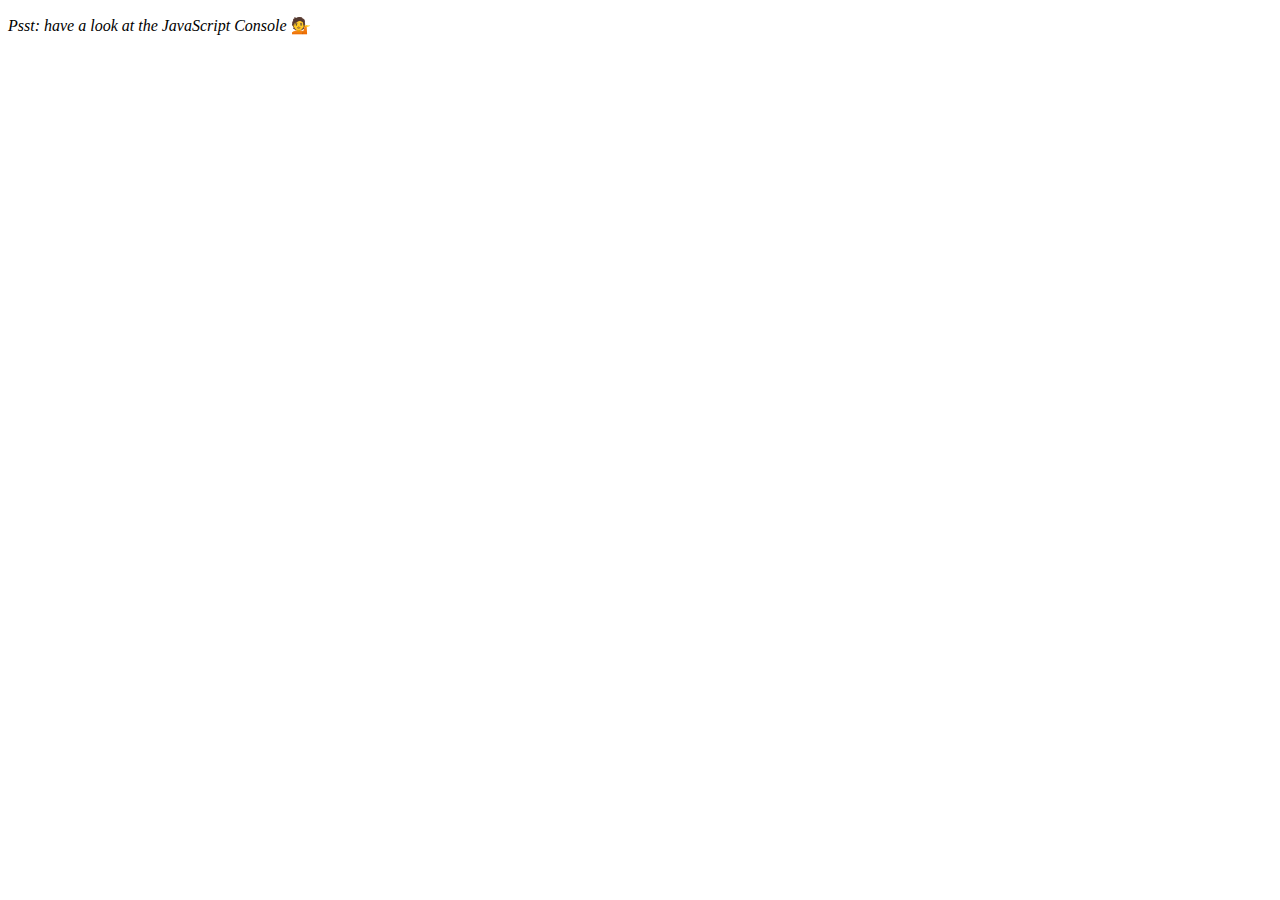
<file: array_Cardio_1/index.html>
<!DOCTYPE html>
<html lang="en">
<head>
  <meta charset="UTF-8">
  <title>Array Cardio 💪</title>
  <link rel="icon" href="https://fav.farm/🔥" />
</head>
<body>
  <p><em>Psst: have a look at the JavaScript Console</em> 💁</p>
  <script>
    // Get your shorts on - this is an array workout!
    // ## Array Cardio Day 1

    // Some data we can work with

    const inventors = [
      { first: 'Albert', last: 'Einstein', year: 1879, passed: 1955 },
      { first: 'Isaac', last: 'Newton', year: 1643, passed: 1727 },
      { first: 'Galileo', last: 'Galilei', year: 1564, passed: 1642 },
      { first: 'Marie', last: 'Curie', year: 1867, passed: 1934 },
      { first: 'Johannes', last: 'Kepler', year: 1571, passed: 1630 },
      { first: 'Nicolaus', last: 'Copernicus', year: 1473, passed: 1543 },
      { first: 'Max', last: 'Planck', year: 1858, passed: 1947 },
      { first: 'Katherine', last: 'Blodgett', year: 1898, passed: 1979 },
      { first: 'Ada', last: 'Lovelace', year: 1815, passed: 1852 },
      { first: 'Sarah E.', last: 'Goode', year: 1855, passed: 1905 },
      { first: 'Lise', last: 'Meitner', year: 1878, passed: 1968 },
      { first: 'Hanna', last: 'Hammarström', year: 1829, passed: 1909 }
    ];

    const people = [
      'Bernhard, Sandra', 'Bethea, Erin', 'Becker, Carl', 'Bentsen, Lloyd', 'Beckett, Samuel', 'Blake, William', 'Berger, Ric', 'Beddoes, Mick', 'Beethoven, Ludwig',
      'Belloc, Hilaire', 'Begin, Menachem', 'Bellow, Saul', 'Benchley, Robert', 'Blair, Robert', 'Benenson, Peter', 'Benjamin, Walter', 'Berlin, Irving',
      'Benn, Tony', 'Benson, Leana', 'Bent, Silas', 'Berle, Milton', 'Berry, Halle', 'Biko, Steve', 'Beck, Glenn', 'Bergman, Ingmar', 'Black, Elk', 'Berio, Luciano',
      'Berne, Eric', 'Berra, Yogi', 'Berry, Wendell', 'Bevan, Aneurin', 'Ben-Gurion, David', 'Bevel, Ken', 'Biden, Joseph', 'Bennington, Chester', 'Bierce, Ambrose',
      'Billings, Josh', 'Birrell, Augustine', 'Blair, Tony', 'Beecher, Henry', 'Biondo, Frank'
    ];
    
    // Array.prototype.filter()
    // 1. Filter the list of inventors for those who were born in the 1500's

    const inventorsIn1500 = inventors.filter(inventor=> inventor.year >= 1500 && inventor.year < 1600);
    printToConsole('years within the 1500',inventorsIn1500)

    // Array.prototype.map()
    // 2. Give us an array of the inventors first and last names
    const arrOfFirstAndLastName = inventors.map(inventor => `${inventor.first}, ${inventor.last}`)
    printToConsole('array of inventors first and last name', arrOfFirstAndLastName)

    // Array.prototype.sort()
    // 3. Sort the inventors by birthdate, oldest to youngest
    const sortByBirthDate = inventors.sort((a,b)=> {
        
        if(a.year > b.year )return 1;
        if(b.year> a.year)return -1;
        // if(a.year === b.year)return 0;
    });
    printToConsole('oldest to youngest', sortByBirthDate)

    // Array.prototype.reduce()
    // 4. How many years did all the inventors live all together?
    const sumOfAllInventorsYears = inventors.reduce((sum,curr)=>{
        sum += curr.passed - curr.year;
        return sum
    },0)
    printToConsole('sum of all inventor years', sumOfAllInventorsYears)

    // 5. Sort the inventors by years lived
    const arrOfYearsLived = inventors.sort((a,b)=> {
        const curr = a.passed - a.year;
        const prev = b.passed - b.year;
        if(curr > prev )return -1;
        if(prev> curr)return 1;
        if(curr === prev)return 0;
    })
    const arrwithYearsLived = arrOfYearsLived.map(inventor=>{
        const yearsLived = inventor.passed - inventor.year;
        return [inventor.last,inventor.first,yearsLived]
    })
    printToConsole('inventors with years lived', arrwithYearsLived)
    printToConsole('Sort the inventors by years lived', arrOfYearsLived)

    // 6. create a list of Boulevards in Paris that contain 'de' anywhere in the name
    // https://en.wikipedia.org/wiki/Category:Boulevards_in_Paris
    const links  = [...document.querySelectorAll('.mw-category a')]; //run on link above
    if(links){
        const de = links
        .map(link=> link.textContent)
            .filter(text => text.includes('de'));
    console.log('places with de in name',de);
    }
    

    // 7. sort Exercise
    // Sort the people alphabetically by last name
    const sortPeople = people.sort((a,b)=>{
        const [alast,] = a.split(', ')
        const [blast,] = b.split(', ')
        if(alast > blast )return 1;
        if(blast> alast)return -1;
        if(alast === blast)return 0;
    }) 

    printToConsole('sort people by last name', sortPeople)

    // 8. Reduce Exercise
    // Sum up the instances of each of these
    const data = ['car', 'car', 'truck', 'truck', 'bike', 'walk', 'car', 'van', 'bike', 'walk', 'car', 'van', 'car', 'truck' ];
    const trans = data.reduce((obj,item)=>{
        if(!obj[item]) {
            obj[item] = 0;
        }
        obj[item]++
        return obj
    },{})
    printToConsole('transportation', trans)

    function printToConsole(prefix , val){
        console.log(prefix,val);
    }
  </script>
</body>
</html>
</file>
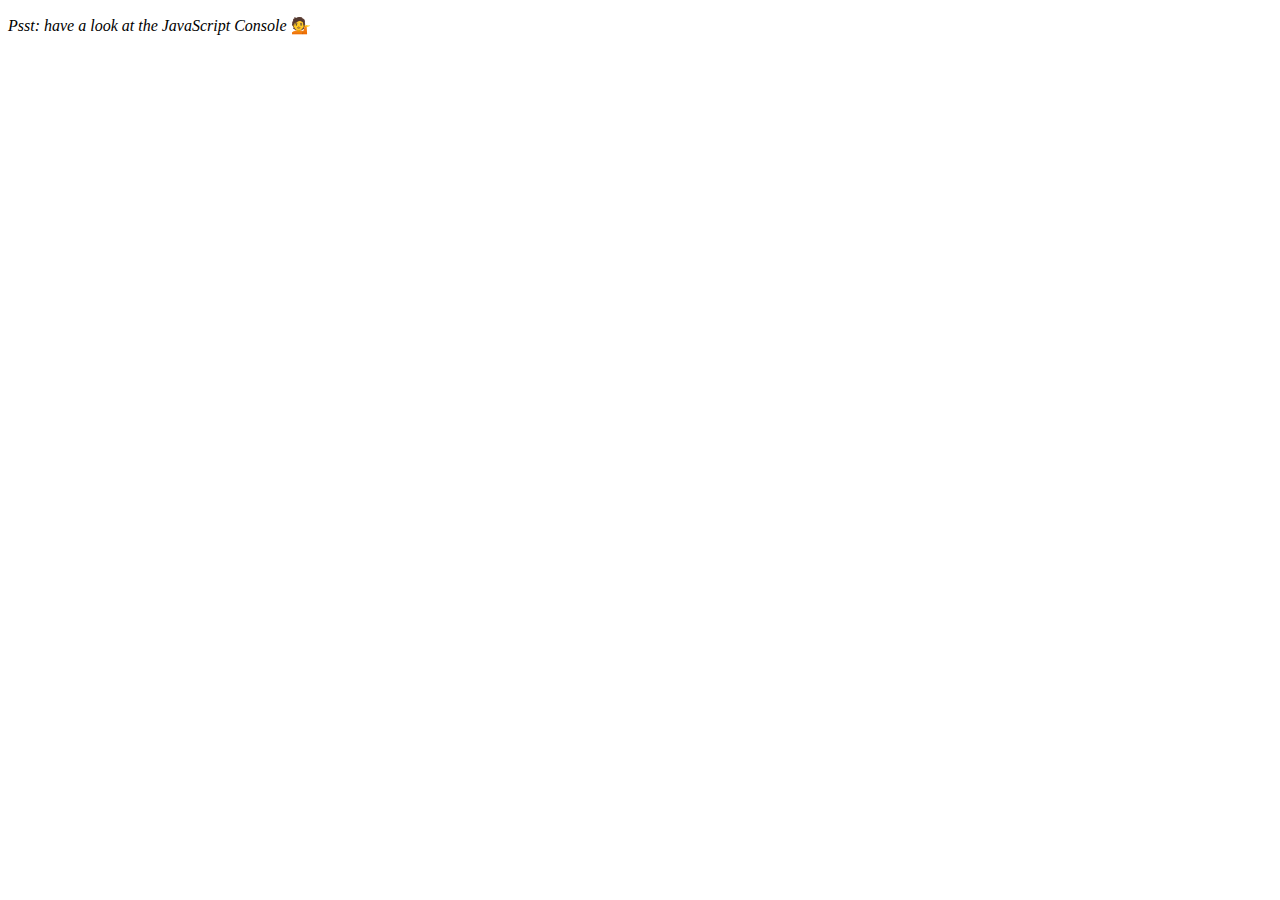
<file: cardio_2/index.html>
<!DOCTYPE html>
<html lang="en">
<head>
  <meta charset="UTF-8">
  <title>Array Cardio 💪💪</title>
  <link rel="icon" href="https://fav.farm/🔥" />
</head>
<body>
  <p><em>Psst: have a look at the JavaScript Console</em> 💁</p>
  <script>
    // ## Array Cardio Day 2

    const people = [
      { name: 'Wes', year: 1988 },
      { name: 'Kait', year: 1986 },
      { name: 'Irv', year: 1970 },
      { name: 'Lux', year: 2015 }
    ];

    const comments = [
      { text: 'Love this!', id: 523423 },
      { text: 'Super good', id: 823423 },
      { text: 'You are the best', id: 2039842 },
      { text: 'Ramen is my fav food ever', id: 123523 },
      { text: 'Nice Nice Nice!', id: 542328 }
    ];

    // implicit returns --> when you dont use the return keyword in arrow functions

    // Some and Every Checks
    // Array.prototype.some() // is at least one person 19 or older?
    const isAdult = people.some(person=>((new Date().getFullYear())- person.year >= 19))
    console.log({isAdult});

    // Array.prototype.every() // is everyone 19 or older?
    const isEveryOneOld = people.every(person=>((new Date().getFullYear())- person.year >= 19))
    console.log({isEveryOneOld});

    // Array.prototype.find()
    // Find is like filter, but instead returns just the one you are looking for
    // find the comment with the ID of 823423
    const findById = comments.find(comment=>(comment.id === 823423 ))
    console.log({findById});


    // Array.prototype.findIndex()
    // Find the comment with this ID
    // delete the comment with the ID of 823423
    const findByIndex = comments.findIndex(comment=>(comment.id === 823423 ))
    // delete comments[findByIndex] ---> does not update with new length [0,,2,3,4,5]
    // comments.splice(findByIndex,1) ---> remove and replaces parts of the array, modifies the existing array.

    //using slice to keep the original comments
    const newComments = [
        ...comments.slice(0,findByIndex),
        ...comments.slice(findByIndex+1)
    ]

    console.log(newComments);


   
  </script>
</body>
</html>
</file>
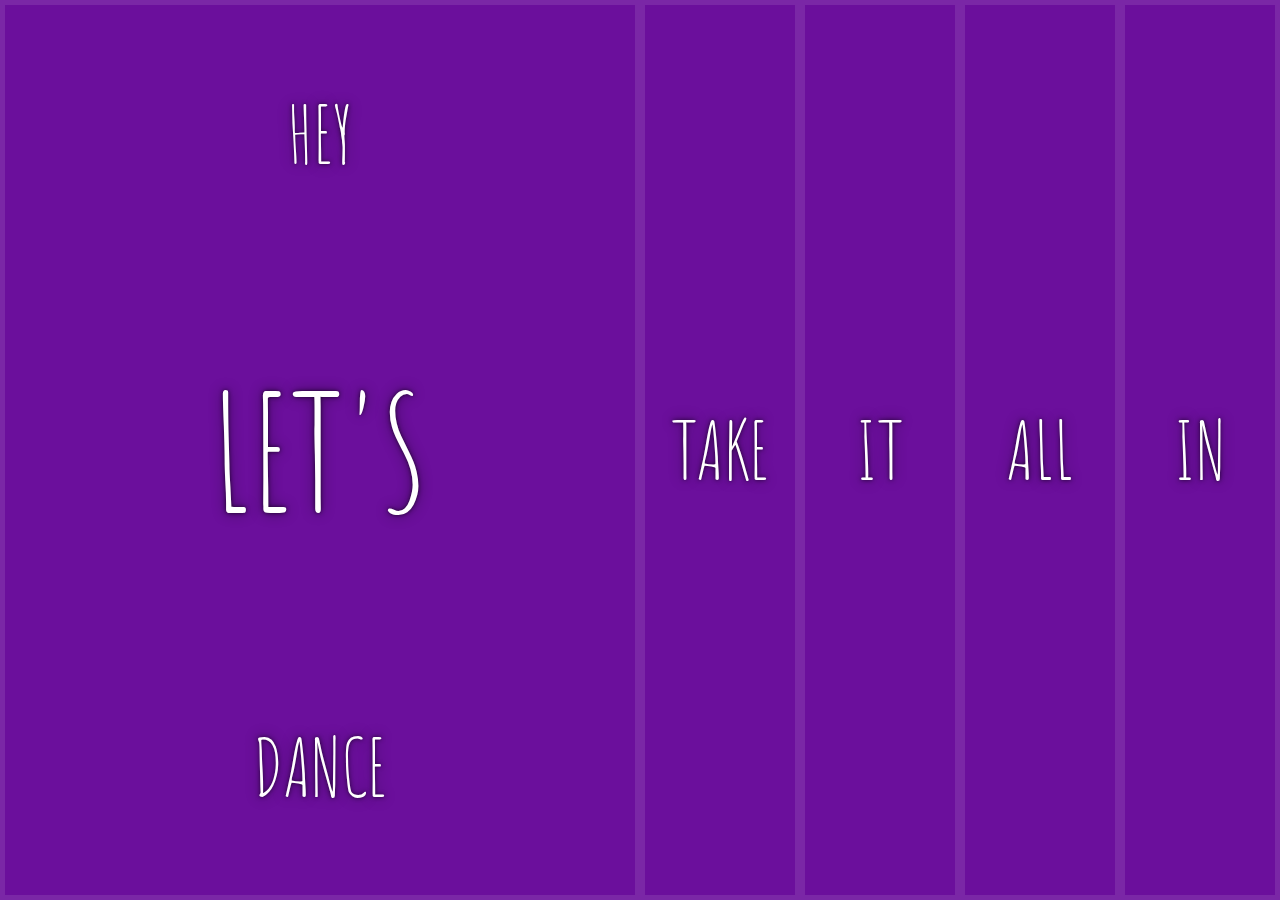
<file: css_panels/index.html>
<!DOCTYPE html>
<html lang="en">
  <head>
    <meta charset="UTF-8" />
    <title>Flex Panels 💪</title>
    <link
      href="https://fonts.googleapis.com/css?family=Amatic+SC"
      rel="stylesheet"
      type="text/css"
    />
    <link rel="icon" href="https://fav.farm/🔥" />
  </head>
  <body>
    <style>
      html {
        box-sizing: border-box;
        background: #ffc600;
        font-family: 'helvetica neue';
        font-size: 20px;
        font-weight: 200;
      }

      body {
        margin: 0;
      }

      *,
      *:before,
      *:after {
        box-sizing: inherit;
      }

      .panels {
        min-height: 100vh;
        overflow: hidden;
        display: flex;
      }

      .panel {
        background: #6b0f9c;
        box-shadow: inset 0 0 0 5px rgba(255, 255, 255, 0.1);
        color: white;
        text-align: center;
        align-items: center;
        /* Safari transitionend event.propertyName === flex */
        /* Chrome + FF transitionend event.propertyName === flex-grow */
        transition: font-size 0.7s cubic-bezier(0.61, -0.19, 0.7, -0.11),
          flex 0.7s cubic-bezier(0.61, -0.19, 0.7, -0.11), background 0.2s;
        font-size: 20px;
        background-size: cover;
        background-position: center;
        flex: 1; /*distribute flex space evenly */
        justify-content: center;
        align-items: center;
        display: flex;
        flex-direction: column;
      }

      .panel1 {
        background-image: url(https://images.unsplash.com/photo-1527720175429-214744972b4b?ixlib=rb-4.0.3&ixid=MnwxMjA3fDB8MHxwaG90by1wYWdlfHx8fGVufDB8fHx8&auto=format&fit=crop&w=987&q=80);
      }
      .panel2 {
        background-image: url(https://images.unsplash.com/photo-1536478848964-3934cd9de097?ixlib=rb-4.0.3&ixid=MnwxMjA3fDB8MHxwaG90by1wYWdlfHx8fGVufDB8fHx8&auto=format&fit=crop&w=987&q=80);
      }
      .panel3 {
        background-image: url(https://images.unsplash.com/photo-1629812456605-4a044aa38fbc?ixlib=rb-4.0.3&ixid=MnwxMjA3fDB8MHxwaG90by1wYWdlfHx8fGVufDB8fHx8&auto=format&fit=crop&w=987&q=80);
      }
      .panel4 {
        background-image: url(https://images.unsplash.com/photo-1602491453631-e2a5ad90a131?ixlib=rb-4.0.3&ixid=MnwxMjA3fDB8MHxwaG90by1wYWdlfHx8fGVufDB8fHx8&auto=format&fit=crop&w=927&q=80);
      }
      .panel5 {
        background-image: url(https://images.unsplash.com/photo-1605092676920-8ac5ae40c7c8?ixlib=rb-4.0.3&ixid=MnwxMjA3fDB8MHxzZWFyY2h8NHx8dGlnZXJ8ZW58MHx8MHx8&auto=format&fit=crop&w=800&q=60);
      }
      

      /* Flex Children */
      .panel > * {
        margin: 0;
        width: 100%;
        transition: transform 0.5s;
        flex: 1 0 auto;
        display: flex;
        justify-content: center;
        align-items: center;
      }

      .panel > *:first-child {
        transform: translateY(-100%);
      }
      .panel.open-active > *:first-child {
        transform: translateY(0);
      }

      .panel > *:last-child {
        transform: translateY(100%);
      }
      .panel.open-active > *:last-child {
        transform: translateY(0);
      }

      .panel p {
        text-transform: uppercase;
        font-family: 'Amatic SC', cursive;
        text-shadow: 0 0 4px rgba(0, 0, 0, 0.72), 0 0 14px rgba(0, 0, 0, 0.45);
        font-size: 2em;
      }

      .panel p:nth-child(2) {
        font-size: 4em;
      }

      .panel.open {
        font-size: 40px;
        flex: 4;
      }
    </style>

<div class="panels">
    <div class="panel panel1">
      <p>Hey</p>
      <p>Let's</p>
      <p>Dance</p>
    </div>
    <div class="panel panel2">
      <p>Give</p>
      <p>Take</p>
      <p>Receive</p>
    </div>
    <div class="panel panel3">
      <p>Experience</p>
      <p>It</p>
      <p>Today</p>
    </div>
    <div class="panel panel4">
      <p>Give</p>
      <p>All</p>
      <p>You can</p>
    </div>
    <div class="panel panel5">
      <p>Life</p>
      <p>In</p>
      <p>Motion</p>
    </div>
  </div>

    <script>
      const panels = document.querySelectorAll('.panel ');

      
      function toggleActive(e) {
        this.classList.add('open');
        this.classList.add('open-active'); 
      }
      function removeToggle(e) {
        if(this.classList.contains('open') && this.classList.contains('open-active')){
        this.classList.remove('open-active');
        this.classList.remove('open');
        }
        
      }

      panels.forEach((panel) => {
        panel.addEventListener('mouseover', toggleActive)
        panel.addEventListener('mouseleave', removeToggle)
      });
    //   panels.forEach(panel=> panel.addEventListener('mouseleave', removeToggle))
      // panels.forEach(panel => );

    //   panels.forEach((panel) =>
        
    //   );
    </script>
  </body>
</html>
</file>
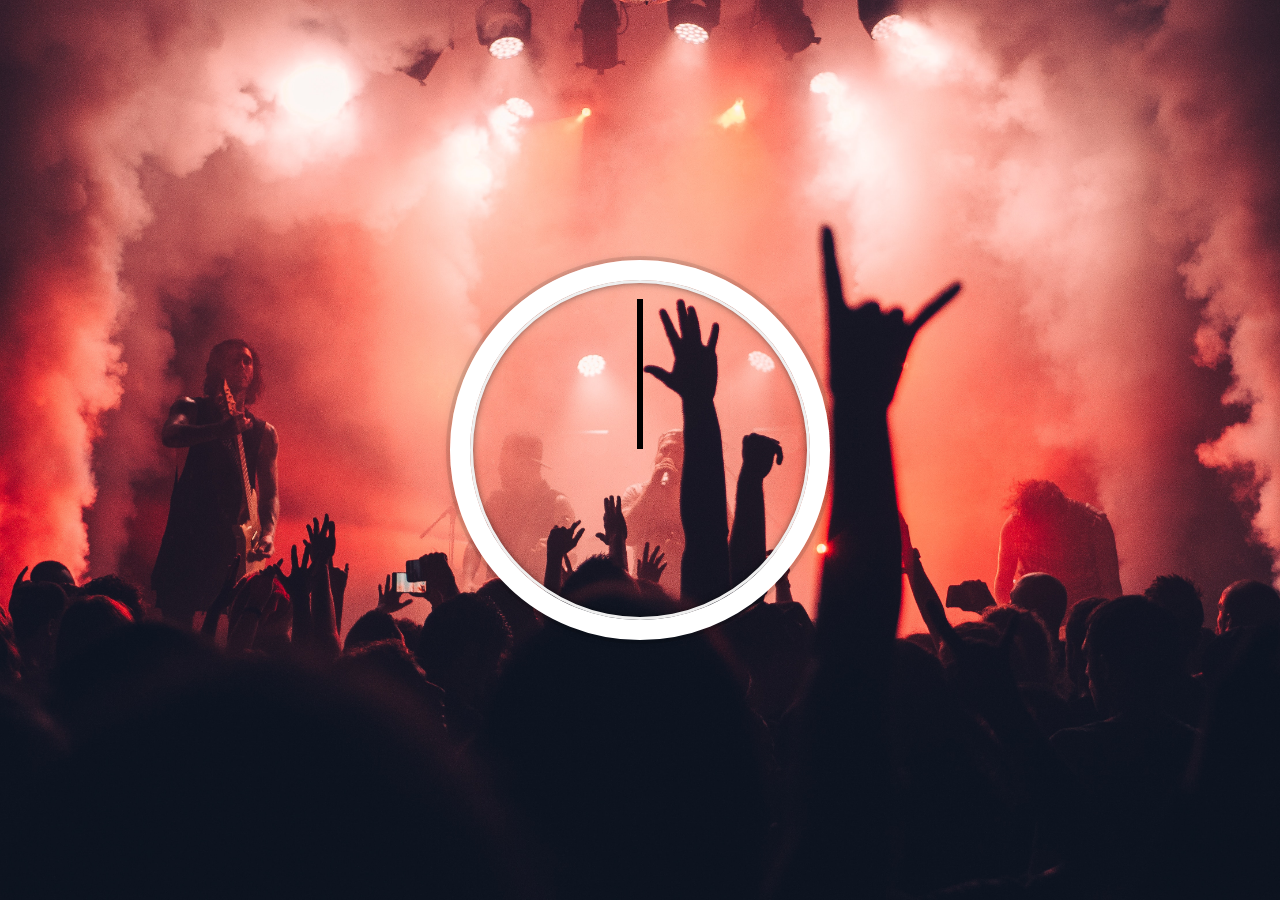
<file: JS_Clock/index.html>
<!DOCTYPE html>
<html lang="en">
  <head>
    <meta charset="UTF-8" />
    <title>JS + CSS Clock</title>
    <link rel="icon" href="https://fav.farm/🔥" />
  </head>
  <body>
    <div class="clock">
      <div class="clock-face">
        <div class="hand hour-hand"></div>
        <div class="hand min-hand"></div>
        <div class="hand second-hand"></div>
      </div>
    </div>

    <style>
      html {
        background: #052d48 url('../JS_DrumKit/background.jpg');
        background-size: cover;
        font-family: 'helvetica neue';
        text-align: center;
        font-size: 10px;
      }

      body {
        margin: 0;
        font-size: 2rem;
        display: flex;
        flex: 1;
        min-height: 100vh;
        align-items: center;
      }

      .clock {
        width: 30rem;
        height: 30rem;
        border: 20px solid white;
        border-radius: 50%;
        margin: 50px auto;
        position: relative;
        padding: 2rem;
        box-shadow: 0 0 0 4px rgba(0, 0, 0, 0.1), inset 0 0 0 3px #efefef,
          inset 0 0 10px black, 0 0 10px rgba(0, 0, 0, 0.2);
      }

      .clock-face {
        position: relative;
        width: 100%;
        height: 100%;
        transform: translateY(
          -4px
        ); /* account for the height of the clock hands */
      }

      .hand {
        height: 6px;
        width: 50%;
        background: black;
        position: absolute;
        top: 50%;
        transform-origin: 100%;
        transform: rotate(90deg);
        transition: all 0.5s;
        transition-timing-function: cubic-bezier(0,0.95,0.87,1.77);
      }
      /* .second-hand {
        
      }
      .hour-hand {
        width: 30%;
      }
      .min-hand {
        width: 40%;
      } */
    </style>

    <script>
      const secondHand = document.querySelector('.second-hand');
      const minHand = document.querySelector('.min-hand');
      const hrsHand = document.querySelector('.hour-hand');

      function setTime() {
        const now = new Date();

        const seconds = now.getSeconds();
        const degSecs = (seconds / 60) * 360 + 90;
        secondHand.style.transform = `rotate(${degSecs}deg)`;

        const mins = now.getMinutes();
        const degMins = (mins / 60) * 360 + 90;
        minHand.style.transform = `rotate(${degMins}deg)`;

        const hrs = now.getHours();
        const deghrs = (hrs / 12) * 360 + 90;
        hrsHand.style.transform = `rotate(${deghrs}deg)`;
        console.log(hrs, mins, seconds);
      }
      setInterval(setTime, 1000);
    </script>
  </body>
</html>
</file>
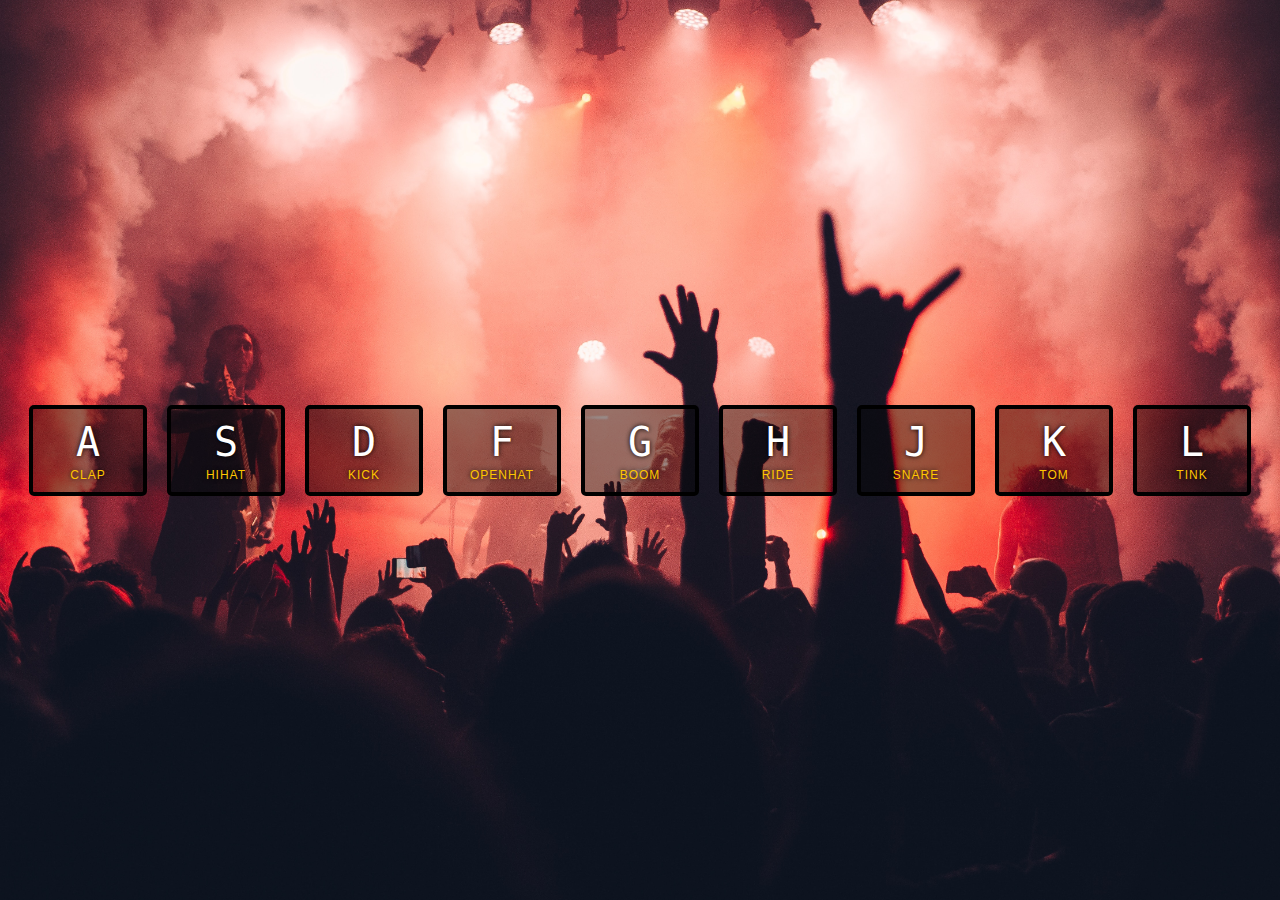
<file: JS_DrumKit/index.html>
<!DOCTYPE html>
<html lang="en">
  <head>
    <meta charset="UTF-8" />
    <meta http-equiv="X-UA-Compatible" content="IE=edge" />
    <meta name="viewport" content="width=device-width, initial-scale=1.0" />
    <link rel="stylesheet" href="./style.css">
    <link rel="icon" href="https://fav.farm/💩">
    <title>Drum Kit</title>
  </head>
  <body>
    <div class="keys">
      <div data-key="65" class="key">
        <kbd>A</kbd>
        <span class="sound">clap</span>
      </div>
      <div data-key="83" class="key">
        <kbd>S</kbd>
        <span class="sound">hihat</span>
      </div>
      <div data-key="68" class="key">
        <kbd>D</kbd>
        <span class="sound">kick</span>
      </div>
      <div data-key="70" class="key">
        <kbd>F</kbd>
        <span class="sound">openhat</span>
      </div>
      <div data-key="71" class="key">
        <kbd>G</kbd>
        <span class="sound">boom</span>
      </div>
      <div data-key="72" class="key">
        <kbd>H</kbd>
        <span class="sound">ride</span>
      </div>
      <div data-key="74" class="key">
        <kbd>J</kbd>
        <span class="sound">snare</span>
      </div>
      <div data-key="75" class="key">
        <kbd>K</kbd>
        <span class="sound">tom</span>
      </div>
      <div data-key="76" class="key">
        <kbd>L</kbd>
        <span class="sound">tink</span>
      </div>
    </div>

    <audio data-key="65" src="sounds/clap.wav"></audio>
    <audio data-key="83" src="sounds/hihat.wav"></audio>
    <audio data-key="68" src="sounds/kick.wav"></audio>
    <audio data-key="70" src="sounds/openhat.wav"></audio>
    <audio data-key="71" src="sounds/boom.wav"></audio>
    <audio data-key="72" src="sounds/ride.wav"></audio>
    <audio data-key="74" src="sounds/snare.wav"></audio>
    <audio data-key="75" src="sounds/tom.wav"></audio>
    <audio data-key="76" src="sounds/tink.wav"></audio>

    <script>
        // TODO: Add sound on button click

        function playSound(e){
            const key = document.querySelector(`.key[data-key="${e.keyCode}"]`);
            const audio = document.querySelector(`audio[data-key="${e.keyCode}"]`);
            if(!audio) return;
            audio.currentTime = 0;
            audio.play()
            key.classList.add('playing')
            // console.log(audio);
        }
        
        function removeTransition(e){
            if(e.propertyName !== 'transform') return; //skip if not transform
            this.classList.remove('playing') //remove playing if has transform property
        }

        const keys = document.querySelectorAll('.key');
        keys.forEach(key=> key.addEventListener('transitionend',removeTransition))

        window.addEventListener('keydown', playSound)
    </script>
  </body>
</html>
</file>
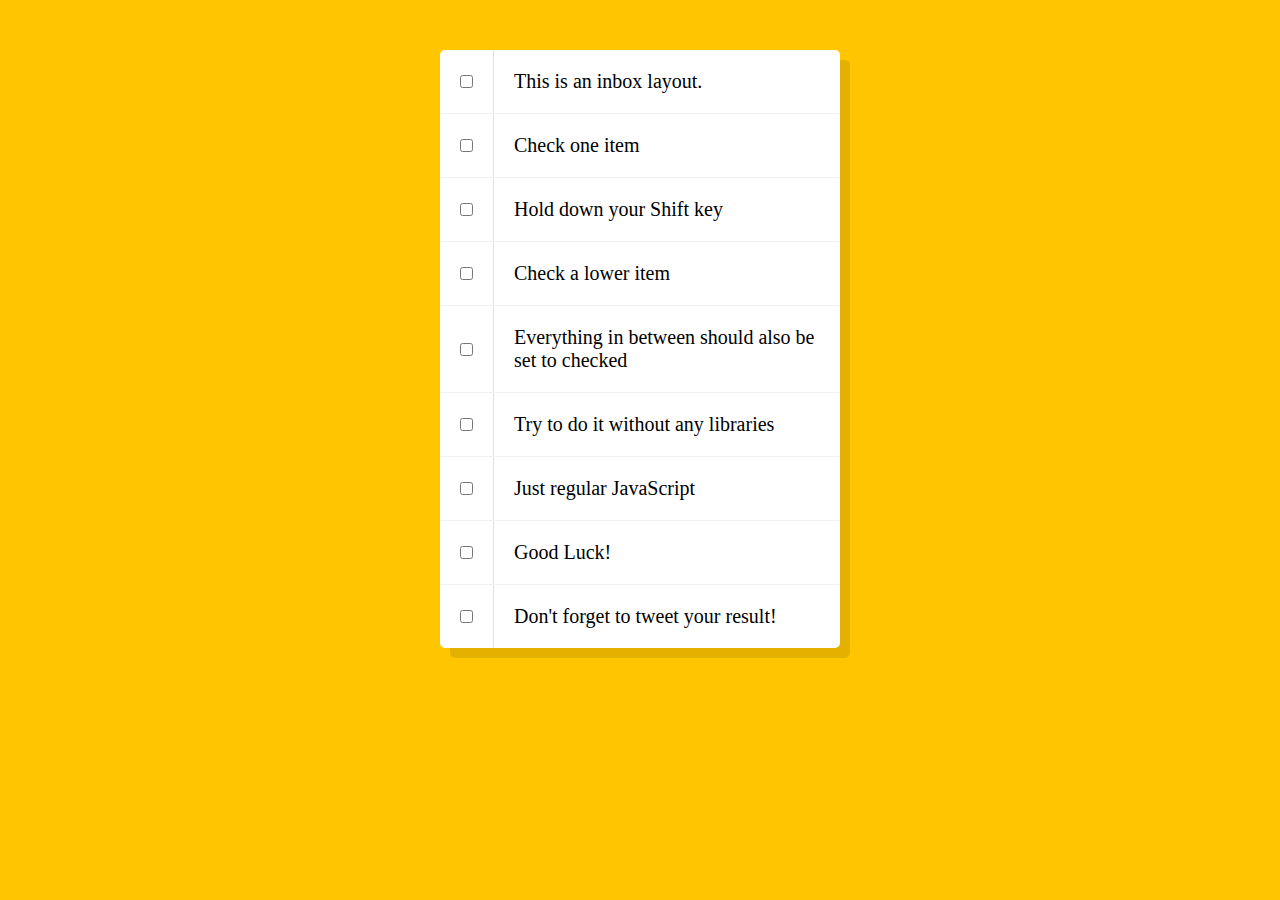
<file: multiple_checks/index.html>
<!DOCTYPE html>
<html lang="en">
<head>
  <meta charset="UTF-8">
  <title>Hold Shift to Check Multiple Checkboxes</title>
  <link rel="icon" href="https://fav.farm/🔥" />
</head>
<body>
  <style>

    html {
      font-family: sans-serif;
      background: #ffc600;
    }

    .inbox {
      max-width: 400px;
      margin: 50px auto;
      background: white;
      border-radius: 5px;
      box-shadow: 10px 10px 0 rgba(0,0,0,0.1);
    }

    .item {
      display: flex;
      align-items: center;
      border-bottom: 1px solid #F1F1F1;
    }

    .item:last-child {
      border-bottom: 0;
    }

    input:checked + p {
      background: #F9F9F9;
      text-decoration: line-through;
    }

    input[type="checkbox"] {
      margin: 20px;
    }

    p {
      margin: 0;
      padding: 20px;
      transition: background 0.2s;
      flex: 1;
      font-family:'helvetica neue';
      font-size: 20px;
      font-weight: 200;
      border-left: 1px solid #D1E2FF;
    }
  </style>
   <!--
   The following is a common layout you would see in an email client.

   When a user clicks a checkbox, holds Shift, and then clicks another checkbox a few rows down, all the checkboxes inbetween those two checkboxes should be checked.

  -->
  <div class="inbox">
    <div class="item">
      <input type="checkbox">
      <p>This is an inbox layout.</p>
    </div>
    <div class="item">
      <input type="checkbox">
      <p>Check one item</p>
    </div>
    <div class="item">
      <input type="checkbox">
      <p>Hold down your Shift key</p>
    </div>
    <div class="item">
      <input type="checkbox">
      <p>Check a lower item</p>
    </div>
    <div class="item">
      <input type="checkbox">
      <p>Everything in between should also be set to checked</p>
    </div>
    <div class="item">
      <input type="checkbox">
      <p>Try to do it without any libraries</p>
    </div>
    <div class="item">
      <input type="checkbox">
      <p>Just regular JavaScript</p>
    </div>
    <div class="item">
      <input type="checkbox">
      <p>Good Luck!</p>
    </div>
    <div class="item">
      <input type="checkbox">
      <p>Don't forget to tweet your result!</p>
    </div>
  </div>

<script>
const checkboxes = document.querySelectorAll('.inbox input[type="checkbox"]');
let lastcheck;

//there are a couple of problems with this implementation
// - when you hold shift  before the click it checks from downwards
// - it should be able to uncheck in the same sequance as it checks thus using the shift key
function checkClick(e){
    let inBetween = false
    if(e.shiftKey && this.checked){
        // console.log(e);
        checkboxes.forEach(checkbox=>{
            console.log(checkbox);
            if(checkbox === this || checkbox === lastcheck){
                inBetween = !inBetween
                console.log('starting');
            }

            if(inBetween){
                checkbox.checked = true;
            }
        })
    }
lastcheck = this;
}


checkboxes.forEach(
    checkbox => checkbox.addEventListener('click', checkClick)
)

</script>
</body>
</html>
</file>
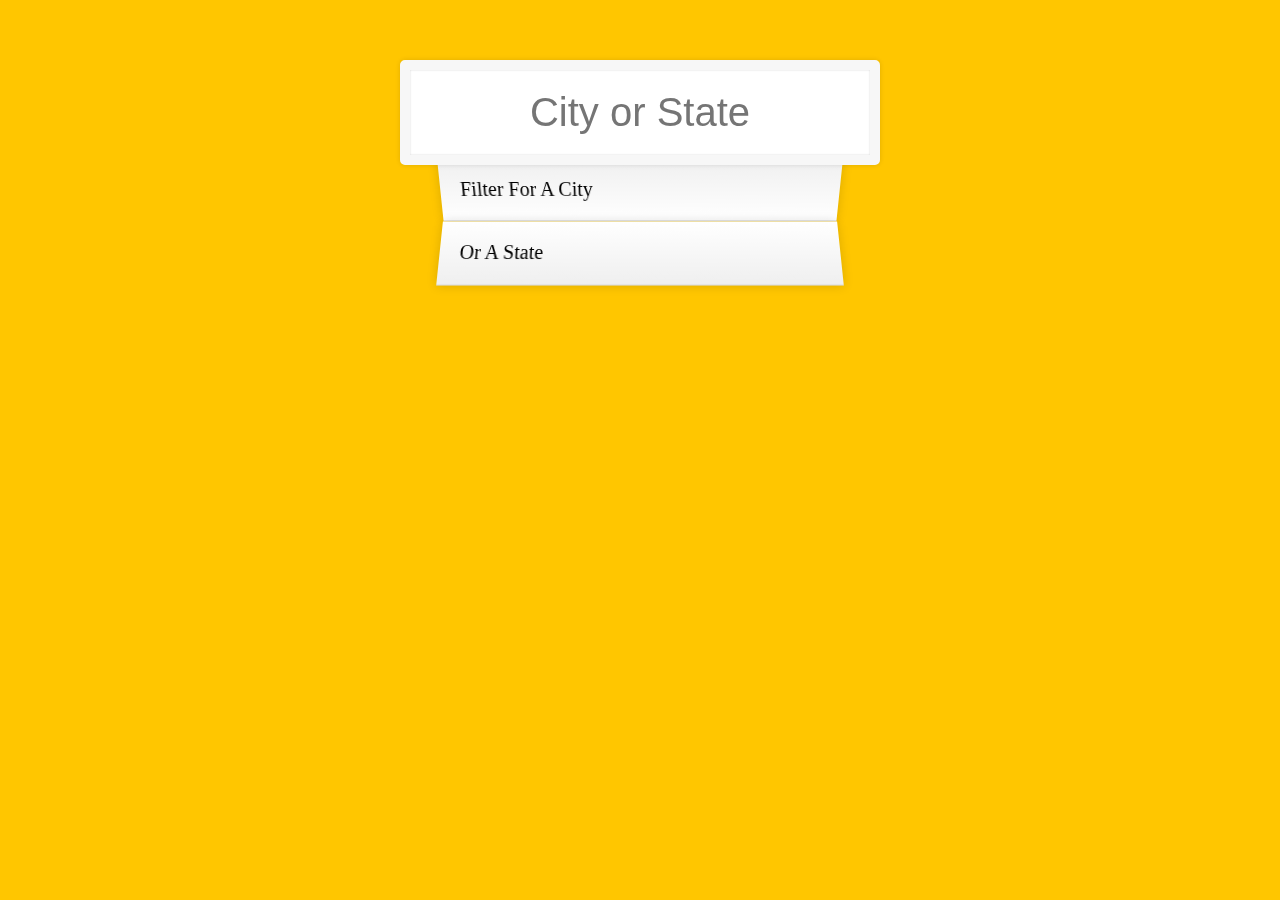
<file: type_ahead/index.html>
<!DOCTYPE html>
<html lang="en">
<head>
  <meta charset="UTF-8">
  <title>Type Ahead 👀</title>
  <link rel="stylesheet" href="./style.css">
  <link rel="icon" href="https://fav.farm/🔥" />
</head>
<body>

  <form class="search-form">
    <input type="text" class="search" placeholder="City or State">
    <ul class="suggestions">
      <li>Filter for a city</li>
      <li>or a state</li>
    </ul>
  </form>
<script>
const endpoint = 'https://gist.githubusercontent.com/Miserlou/c5cd8364bf9b2420bb29/raw/2bf258763cdddd704f8ffd3ea9a3e81d25e2c6f6/cities.json';

const cities = [];

fetch(endpoint).then(blob=> blob.json()).then(data=>cities.push(...data))

function findMatches(wordToSearch, cities){  
    return cities.filter(place=>{
        const regex = new RegExp(wordToSearch,'gi');
       return place.city.match(regex) || place.state.match(regex);
    })
}

function numberWithCommas(x) {
  return x.toString().replace(/\B(?=(\d{3})+(?!\d))/g, ',');
}

function displayMatches(){
// console.log(findMatches(this.value,cities));
const matchArr = findMatches(this.value,cities);
const html = matchArr.map((place)=>{
    const regex = new RegExp(this.value,'gi');
    const cityName = place.city.replace(regex,`<span class="hl">${this.value}</span>`)
    const stateName = place.state.replace(regex,`<span class="hl">${this.value}</span>`)

    return`
    <li>
        <span class="name">${cityName}, ${stateName}</span>
        <span class="population">${numberWithCommas(place.population)}</span>
    </li>
    `;  
}).join('');
suggestions.innerHTML = html;
}

const searchInput = document.querySelector('.search');
const suggestions = document.querySelector('.suggestions');

searchInput.addEventListener('change', displayMatches)
searchInput.addEventListener('keyup', displayMatches)

</script>
</body>
</html>
</file>
<file: JS_DrumKit/style.css>
html {
    font-size: 10px;
    background: url('./background.jpg') bottom center;
    background-size: cover;
  }
  body,html {
    margin: 0;
    padding: 0;
    font-family: sans-serif;
  }

  .keys {
    display: flex;
    flex: 1;
    min-height: 100vh;
    align-items: center;
    justify-content: center;
  }

  .key {
    border: .4rem solid black;
    border-radius: .5rem;
    margin: 1rem;
    font-size: 1.5rem;
    padding: 1rem .5rem;
    transition: all .07s ease;
    width: 10rem;
    text-align: center;
    color: white;
    background: rgba(0,0,0,0.4);
    text-shadow: 0 0 .5rem black;
  }

  .playing {
    transform: scale(1.1);
    border-color: #ffc600;
    box-shadow: 0 0 1rem #ffc600;
  }

  kbd {
    display: block;
    font-size: 4rem;
  }

  .sound {
    font-size: 1.2rem;
    text-transform: uppercase;
    letter-spacing: .1rem;
    color: #ffc600;
  }
</file>
<file: type_ahead/style.css>
html {
    box-sizing: border-box;
    background: #ffc600;
    font-family: 'helvetica neue';
    font-size: 20px;
    font-weight: 200;
  }
  
  *, *:before, *:after {
    box-sizing: inherit;
  }
  
  input {
    width: 100%;
    padding: 20px;
  }
  
  .search-form {
    max-width: 400px;
    margin: 50px auto;
  }
  
  input.search {
    margin: 0;
    text-align: center;
    outline: 0;
    border: 10px solid #F7F7F7;
    width: 120%;
    left: -10%;
    position: relative;
    top: 10px;
    z-index: 2;
    border-radius: 5px;
    font-size: 40px;
    box-shadow: 0 0 5px rgba(0, 0, 0, 0.12), inset 0 0 2px rgba(0, 0, 0, 0.19);
  }
  
  .suggestions {
    margin: 0;
    padding: 0;
    position: relative;
    /*perspective: 20px;*/
  }
  
  .suggestions li {
    background: white;
    list-style: none;
    border-bottom: 1px solid #D8D8D8;
    box-shadow: 0 0 10px rgba(0, 0, 0, 0.14);
    margin: 0;
    padding: 20px;
    transition: background 0.2s;
    display: flex;
    justify-content: space-between;
    text-transform: capitalize;
  }
  
  .suggestions li:nth-child(even) {
    transform: perspective(100px) rotateX(3deg) translateY(2px) scale(1.001);
    background: linear-gradient(to bottom,  #ffffff 0%,#EFEFEF 100%);
  }
  
  .suggestions li:nth-child(odd) {
    transform: perspective(100px) rotateX(-3deg) translateY(3px);
    background: linear-gradient(to top,  #ffffff 0%,#EFEFEF 100%);
  }
  
  span.population {
    font-size: 15px;
  }
  
  .hl {
    background: #ffc600;
  }
</file>
